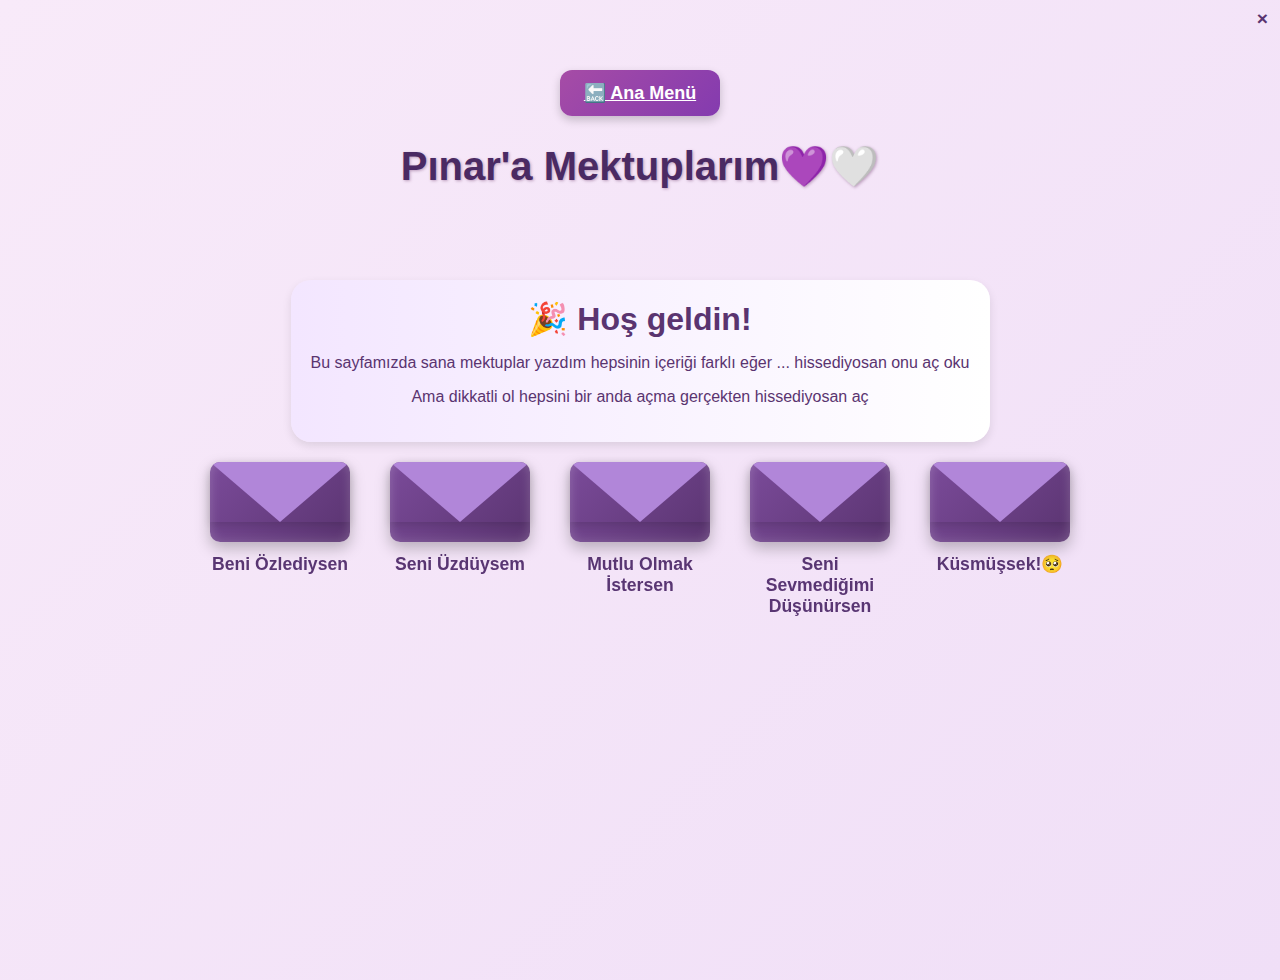
<file: mektup.html>
<!DOCTYPE html>
<html lang="tr">
<head>
<meta charset="UTF-8" />
<meta name="viewport" content="width=device-width, initial-scale=1" />
<title>Pınar'a Mektuplarım💜🤍</title>
<style>
  body {
    margin: 0; padding: 40px 20px;
    background: linear-gradient(135deg, #f8eaf9, #f0dff7);
    font-family: 'Segoe UI', Tahoma, Geneva, Verdana, sans-serif;
    color: #4a2a63;
    display: flex;
    flex-direction: column;
    align-items: center;
    min-height: 100vh;
  }
  .page {
  overflow-y: auto;
  max-height: 80vh; /* mobilde taşmayı önlemek için */
}

  h1 {
    margin-bottom: 50px;
    font-weight: 700;
    font-size: 2.5rem;
    text-shadow: 1px 1px 3px rgba(102, 50, 100, 0.4);
  }

  .zarf-container {
     gap: 20px;    
    display: flex;
    gap: 40px;
    flex-wrap: wrap;
    justify-content: center;
    max-width: 900px;
    width: 100%;
  }

  .zarf-wrapper {
    perspective: 800px;
    cursor: pointer;
    width: 140px;
    height: 100px;
    position: relative;
    transition: transform 0.5s ease, left 0.5s ease, top 0.5s ease;
    z-index: 1;
  }

  /* Zoom efekti: büyüklük ve ekrana ortalanma */
  .zarf-wrapper.zoom {
    position: fixed;
    top: 50%;
    left: 50%;
    width: 420px;  /* 3x normal genişlik */
    height: 300px; /* 3x normal yükseklik */
    transform: translate(-50%, -50%) !important; /* Ekran ortası */
    transition: all 0.5s ease;
    cursor: default;
    z-index: 9999;
  }

  /* Zarf gövdesi (kare/dikdörtgen) */
  .zarf {
    position: relative;
    width: 140px;
    height: 80px;
    background: linear-gradient(135deg, #7b4b9a, #5a3470);
    border-radius: 10px;
    box-shadow:
      0 6px 15px rgba(0,0,0,0.25),
      inset 0 0 12px rgba(255, 255, 255, 0.2);
    transform-style: preserve-3d;
    transition: width 0.5s ease, height 0.5s ease;
  }

  /* Zoom olunca zarf boyutları büyür */
  .zarf-wrapper.zoom .zarf {
    width: 420px;
    height: 260px;
  }

  /* Üçgen kapak (doğru yönlü): yukarı bakıyor */
  .flap {
    position: absolute;
    top: 0;
    left: 0;
    width: 0; 
    height: 0;
    border-left: 70px solid transparent;
    border-right: 70px solid transparent;
    border-top: 60px solid #b186d9;
    border-radius: 10px 10px 0 0;
    transform-origin: top center;
    box-shadow: 0 3px 8px rgba(0,0,0,0.15);
    transition: transform 0.6s cubic-bezier(0.4, 0, 0.2, 1), border-width 0.5s ease;
    z-index: 5;
  }

  /* Kapak açılınca yukarı doğru kalkar */
  .zarf-wrapper.open .flap {
    transform: rotateX(150deg);
    box-shadow: none;
    border-left-width: 210px; /* 3x büyüdü */
    border-right-width: 210px;
    border-top-width: 180px;
  }

  /* İç sayfa - beyaz kağıt */
  .page {
    position: absolute;
    top: 20px;
    left: 20px;
    width: 100px;
    height: 70px;
    background: white;
    border-radius: 8px;
    box-shadow: 0 5px 15px rgba(0,0,0,0.2);
    padding: 20px 25px;
    box-sizing: border-box;
    font-size: 1rem;
    color: #4a2a56;
    line-height: 1.5;
    opacity: 0;
    transform: translateZ(20px);
    transition: opacity 0.5s ease 0.6s, width 0.5s ease, height 0.5s ease, top 0.5s ease, left 0.5s ease;
    user-select: text;
    overflow-y: auto;
  }

  /* Zoom olunca beyaz kağıt da büyür ve konumu değişir */
  .zarf-wrapper.zoom .page {
    width: 380px;
    height: 220px;
    top: 40px;
    left: 40px;
    font-size: 1.25rem;
    opacity: 1;
  }

  /* İç sayfa görünür */
  .zarf-wrapper.open .page {
    opacity: 1;
  }

  /* Zarf etiketi */
  .label {
    margin-top: 12px;
    font-weight: 600;
    color: #593673;
    user-select: none;
    font-size: 1.1rem;
    text-align: center;
  }

  /* Responsive küçültme */
  @media (max-width: 600px) {
    .zarf-wrapper {
          margin: 15px;  
      width: 110px;
      height: 80px;
    }
    .zarf-wrapper.zoom {
      width: 300px;
      height: 220px;
    }
    .zarf {
      width: 110px;
      height: 65px;
    }
    .zarf-wrapper.zoom .zarf {
      width: 300px;
      height: 180px;
    }
    .flap {
      border-left: 55px solid transparent;
      border-right: 55px solid transparent;
      border-top: 45px solid #b186d9;
    }
    .zarf-wrapper.open .flap {
      border-left-width: 150px;
      border-right-width: 150px;
      border-top-width: 120px;
    }
    .page {
      width: 85px;
      height: 55px;
      padding: 12px 15px;
      font-size: 0.9rem;
      top: 15px;
      left: 15px;
    }
    .zarf-wrapper.zoom .page {
      width: 260px;
      height: 160px;
      font-size: 1rem;
      top: 30px;
      left: 20px;
    }
    .label {
      font-size: 1rem;
    }
  }


.giris-kutusu {
  text-align: center;
  margin-top: 40px;
  margin-bottom: 20px;
  padding: 20px;
  color: #5a3470;
  background: linear-gradient(to right, #f3e6ff, #fff);
  border-radius: 20px;
  box-shadow: 0 4px 10px rgba(0,0,0,0.1);
  max-width: 700px;
  margin-left: auto;
  margin-right: auto;
  font-family: 'Segoe UI', sans-serif;
  animation: fadeIn 1.5s ease-out;
}

.giris-kutusu strong {
  display: block;
  font-size: 2rem;
  margin-bottom: 10px;
}

.giris-kutusu .kapat {
  position: absolute;
  top: 8px;
  right: 12px;
  font-size: 1.2rem;
  color: #5a3470;
  cursor: pointer;
  font-weight: bold;
}

@keyframes fadeIn {
  from { opacity: 0; transform: translateY(-10px); }
  to { opacity: 1; transform: translateY(0); }
}



.back-button {
  display: inline-block;
  margin-top: 40px;
  padding: 12px 24px;
  font-size: 18px;
  font-weight: bold;
  color: white;
  background: linear-gradient(135deg, #a64ca6, #843baf);
  border: none;
  border-radius: 12px;
  cursor: pointer;
  box-shadow: 0 4px 10px rgba(0, 0, 0, 0.2);
  transition: transform 0.2s ease, box-shadow 0.2s ease;
}

.back-button:hover {
  transform: scale(1.05);
  box-shadow: 0 6px 14px rgba(0, 0, 0, 0.3);
}

.back-button:active {
  transform: scale(0.98);
  box-shadow: 0 2px 6px rgba(0, 0, 0, 0.2);
}

</style>
</head>
<body>

<a href="index.html?menu=true" class="back-button"  onclick="window.location.href='index.html#menuSection'" style="margin-top: 30px;" >🔙 Ana Menü</a>
<h1>Pınar'a Mektuplarım💜🤍</h1>

<div class="giris-kutusu" id="girisKutusu">
  <span class="kapat" onclick="kapatGiris()">×</span>
  <strong>🎉 Hoş geldin!</strong>
  <p>Bu  sayfamızda sana mektuplar yazdım hepsinin içeriği farklı eğer ... hissediyosan onu aç oku</p>
  <p>Ama dikkatli ol hepsini bir anda açma gerçekten hissediyosan aç </p>
</div>

<div class="zarf-container">



  <div class="zarf-wrapper" data-message="Bitanecik knkeytom beni özlemiş, kendimi özletmeyi nasıl başardım bilmiyorum ama beni özlediğini düşünüyosan demek ki biraz uzak kalmışız benim senden uzak kalmam mümkün değil biz birlikte olmasak bile konuşmasak bile ben senin hep yanındayım pandacıklarım yanında eğer fiziksel olarak yanında olmamı isterssen nerede oluran ol Halil gel de ben nolursa olsun yanına gelirim biliyosun beni özlediysen birlikte çektiğimiz videolara resimlere bak bu websitemizi aç çünkü ben öyle yapıyorum emin ol beni özlediğini düşünüyosan  ben seni daha fazla özlemişimdir ve sen bu mektubu okumadan yanına gelmişimdir ama bu mektubu açtıysan yapman gereken tek şey bana sadece özledim yazmak.Seni seviyorumm ponçikk">
    <div class="zarf">
      <div class="flap"></div>
      <div class="page"></div>
    </div>
    <div class="label">Beni Özlediysen</div>
  </div>

  <div class="zarf-wrapper" data-message="Bu hayatta yapmak istediğim son şeyin seni üzmek olduğunu biliyosun.Seni üzdüğümü düşünüyosan büyük ihtimalle bi yanlış anlaşılma olmuştur ben açıklamasını yapamiyacağım bişey yapmam eğer açıklamam senin için yeterli değilse sana söylemek istediğim şey seni üzdüğüm için özür dilerim eğer ki sen üzüldüysen ben senden daha fazla üzülmüşümdür her şeyin bir geri dönüşü vardır beni affet ben bi şekilde yaptığım yanlıştan pişman olup telafi edecerim senin üzülmene dayanamam bi an önce bana yaz ve bişeyleri geri döndürmeye çalışalım tamam mı ponçik seni seviyorumm">
    <div class="zarf">
      <div class="flap"></div>
      <div class="page"></div>
    </div>
    <div class="label">Seni Üzdüysem</div>
  </div>


    <div class="zarf-wrapper" data-message="Seni mutlu etmek benim için dünyanın en kolay işi çünkü sen o kadar mütevazı alçakgönüllü,naif ince ruhlu ,gözü yükseklerde olmayan bir insansın ki senin için yaptığım en ufak şey bile seni mutlu etmeye yetiyor hatta bazen bişey yapmamam yanında olmam bile yeterli oluyor.Şimdi mutlu olmak istiyorsan şunu düşünelim paulmarkta geçirdiğimiz süreci hatırlayalım seninle reyondaki muhabbetlerimiz moladaki takılmalarımız camda kat yapmalarımız depoyu düzenlemmelerimiz depoada sımsıkı sarılmalarımız birlikte mağaza açmamız,kapanış yapmamız...  bunları düşünmek bile beni çok mutlu ediyor ve sonrası mağaza dışında seninle buluşmak benim yapabileceğim en güzel aktivite olmuştur her zaman sana da söyledim çokca ilk spora gittiğimiz gün ramazandaki olaylı iftarlar bakırköy belturr serüvenleri hediye silsileri bunları yazarken bile gülüyorum eminim anılarımız senin de aklında dönmüştür bence bunları düşünmek beraber geçirdiğiöiz anları düşünmek beni mutlu ettiği kadar seni de etmiştir diye umuyorum.Seni her şeyden çok seviyorumm .">
    <div class="zarf">
      <div class="flap"></div>
      <div class="page"></div>
    </div>
    <div class="label">Mutlu Olmak İstersen</div>
  </div>


    <div class="zarf-wrapper" data-message="Hadii ordannn. derim ilk önce çünkü seni sevmediğim ihtimali uzayın içinde yok bunu biliyosun seni sevmediğimi düşündüğün bir an olursa aklına senin için söylediklerim aklına gelsin ben seni ilk tanıştığımızdan bu ana kadar her zaman çokkk sevdim hiçbir zaman senin hakkında kötü bişey düşünmedim söylemedim bazen ufak tefek kırgınlıklar oldu ama bu sana olan sevgimden hiçbirşey kaybettirmedi ben seni her zaman sonsuz sevdim ve sevmeye devam edeceğim bunu asla unutma ve derhal bana beni sevmiyomussun hayırdurr yaz">
    <div class="zarf">
      <div class="flap"></div>
      <div class="page"></div>
    </div>
    <div class="label">Seni Sevmediğimi Düşünürsen</div>
  </div>

    <div class="zarf-wrapper" data-message="Yine mi küsmüşüzz off içinden sana da triplerine de diye başlama .d şimdi  eğer ben seninle küsmüşsem büyük ihtimalle sen beni anlık olarak kızdıracak bişey yapmışsındır ben anlık olarak kızan küsen ama en fazla bir gün sonra yumuşayan bir insanım derhal benimle açıkca konuş çünkü konuşmazsan aramızdaki problem çözülmez ve küs kalmaya devam ederiz ama konuşursan nolursa olsun çözüp barışırız tamam mı Ponçik💜🤍 ama sen benimle küsmüşsen olay basit sen bana haksızsın diyeceksin ben de derhal senden özür dileyip gönlünü almaya çalışacağım sen kimseyle kolay kolay barışmazsın biliyorum ama benle de küs kalamazsın ben izin vermem derhal seninle barışmak için çalışmalara başlıyorum hadi hemen bana sadece haksızsın yaz">
    <div class="zarf">
      <div class="flap"></div>
      <div class="page"></div>
    </div>
    <div class="label">Küsmüşsek!🥺 </div>
  </div>

</div>
<audio id="openSound" src="sounds/open.mp3"></audio>


<script>

    
    // Hoş geldin kutusunu 15 saniye sonra otomatik kapatma
    setTimeout(() => {
      kapatGiris();
    }, 10000);
  const zarfWrappers = document.querySelectorAll('.zarf-wrapper');

const openSound = document.getElementById('openSound');
  function openLetter(zarf) {


function typeWriter(element, text, delay = 60) {
  element.textContent = '';
  element.scrollTop = 0; // Başa dön

  let i = 0;
  const interval = setInterval(() => {
    element.textContent += text.charAt(i);
    i++;

    // ✨ Aşağı kaydır
    element.scrollTop = element.scrollHeight;

    if (i >= text.length) {
      clearInterval(interval);
    }
  }, delay);
}

     // Ses çal
    openSound.currentTime = 0;
    openSound.play();
    // Tüm zarfları kapat
    zarfWrappers.forEach(wrapper => {
      wrapper.classList.remove('open');
      wrapper.classList.remove('zoom');
      wrapper.querySelector('.page').textContent = '';
      wrapper.style.zIndex = 1;
      wrapper.style.position = 'relative'; // reset fixed
      wrapper.style.top = '0';
      wrapper.style.left = '0';
      wrapper.style.transform = 'none';
    });

    // Seçilen zarf açılır, zoomlanır ve ekranda ortalanır
    zarf.classList.add('open');
    zarf.classList.add('zoom');
    zarf.style.zIndex = 9999;
    zarf.style.position = 'fixed';
    zarf.style.top = '50%';
    zarf.style.left = '50%';
    zarf.style.transform = 'translate(-50%, -50%)';

    // Mesajı sayfaya yaz
    const page = zarf.querySelector('.page');
    typeWriter(page, zarf.dataset.message);

  }

  // Zarf tıklama eventleri
  zarfWrappers.forEach(zarf => {
    zarf.addEventListener('click', (e) => {
      e.stopPropagation();
      openLetter(zarf);
    });
  });

  // Dış tıklama ile kapatma
  document.body.addEventListener('click', () => {
    zarfWrappers.forEach(wrapper => {
      wrapper.classList.remove('open');
      wrapper.classList.remove('zoom');
      wrapper.querySelector('.page').textContent = '';
      wrapper.style.zIndex = 1;
      wrapper.style.position = 'relative';
      wrapper.style.top = '0';
      wrapper.style.left = '0';
      wrapper.style.transform = 'none';
    });
  });
function kapatGiris() {
  const kutu = document.getElementById('girisMetni');
  kutu.style.display = 'none';
}


document.addEventListener('DOMContentLoaded', () => {
    window.kapatGiris = function() {
      const giris = document.getElementById('girisKutusu');
      if (giris) {
        giris.style.display = 'none';
      }
    }
  });
  
</script>

</body>
</html>
</file>
